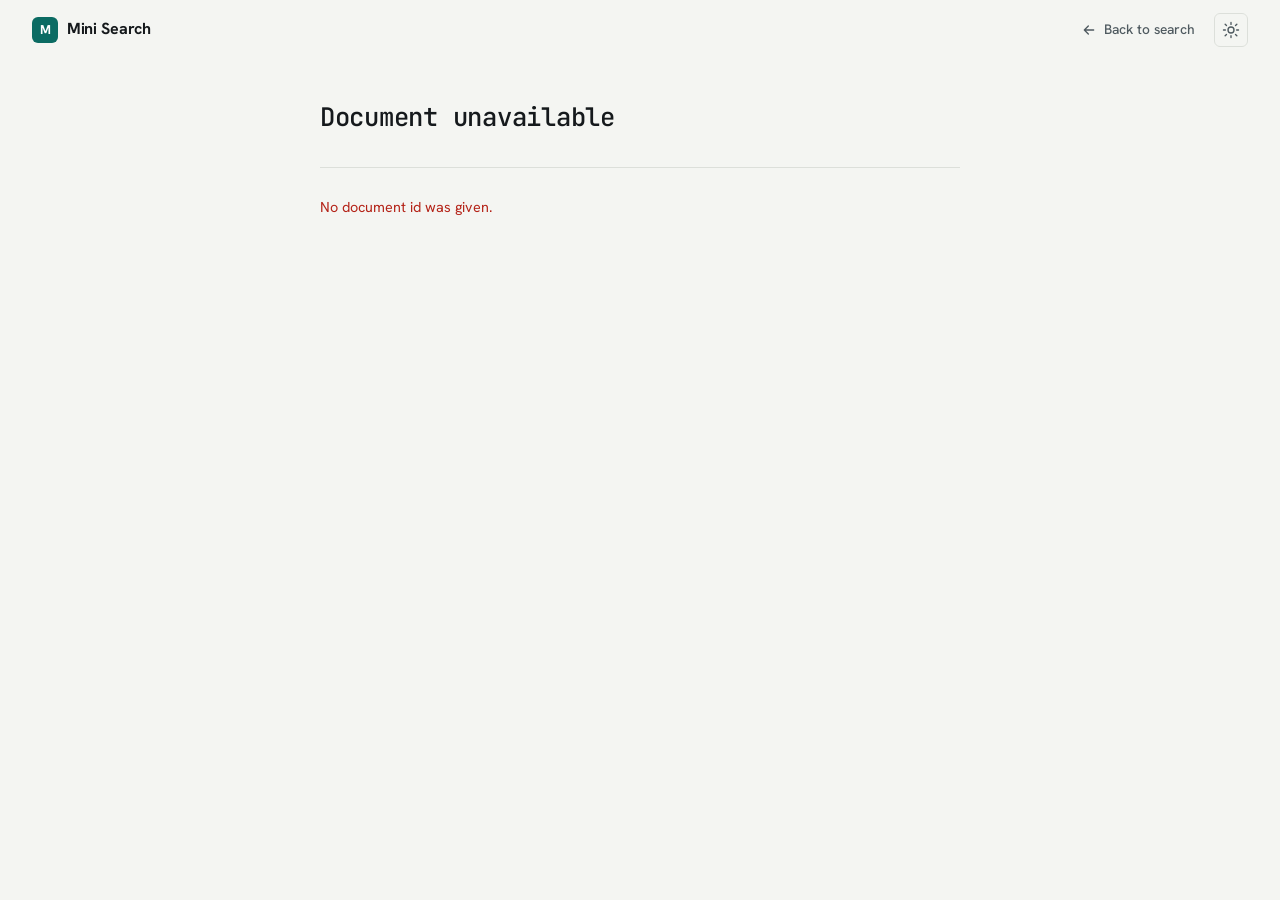
<file: web/document.html>
<!DOCTYPE html>
<html lang="en">
<head>
  <meta charset="utf-8">
  <meta name="viewport" content="width=device-width, initial-scale=1">
  <meta name="color-scheme" content="light dark">
  <title>Document · Mini Search</title>
  <link rel="preconnect" href="https://fonts.googleapis.com">
  <link rel="preconnect" href="https://fonts.gstatic.com" crossorigin>
  <link rel="stylesheet" href="https://fonts.googleapis.com/css2?family=Hanken+Grotesk:wght@400;500;600;700&family=Source+Serif+4:opsz,wght@8..60,400;8..60,600&family=JetBrains+Mono:wght@400;500&display=swap">
  <script>try{var t=localStorage.getItem("mini-search-theme");if(t)document.documentElement.dataset.theme=t}catch(e){}</script>
  <link rel="stylesheet" href="style.css">
</head>
<body>
  <header class="topbar">
    <a href="/" class="brand">
      <span class="brand-mark" aria-hidden="true">M</span>
      <span class="brand-name">Mini Search</span>
    </a>
    <div class="topbar-actions">
      <a class="ghost-link" href="/">
        <svg viewBox="0 0 24 24" width="16" height="16" aria-hidden="true"><path d="M19 12H5M11 6l-6 6 6 6" fill="none" stroke="currentColor" stroke-width="2" stroke-linecap="round" stroke-linejoin="round"/></svg>
        <span>Back to search</span>
      </a>
      <button id="theme-toggle" class="icon-btn" type="button" aria-label="Toggle color theme" title="Toggle theme">
        <svg class="icon-sun" viewBox="0 0 24 24" width="18" height="18" aria-hidden="true"><circle cx="12" cy="12" r="4" fill="none" stroke="currentColor" stroke-width="1.8"/><path d="M12 2v2.5M12 19.5V22M4.2 4.2l1.8 1.8M18 18l1.8 1.8M2 12h2.5M19.5 12H22M4.2 19.8 6 18M18 6l1.8-1.8" stroke="currentColor" stroke-width="1.8" stroke-linecap="round"/></svg>
        <svg class="icon-moon" viewBox="0 0 24 24" width="18" height="18" aria-hidden="true"><path d="M20 14.5A8 8 0 1 1 9.5 4a6.5 6.5 0 0 0 10.5 10.5Z" fill="none" stroke="currentColor" stroke-width="1.8" stroke-linejoin="round"/></svg>
      </button>
    </div>
  </header>

  <main class="page page-doc">
    <article class="doc">
      <h1 id="doc-title" class="doc-title">Loading…</h1>
      <div class="doc-meta">
        <span id="doc-category" class="doc-category" hidden></span>
        <span id="doc-id" class="doc-id mono"></span>
      </div>
      <div id="doc-status" class="doc-status" role="status" aria-live="polite"></div>
      <div id="doc-text" class="doc-text"></div>
    </article>
  </main>

  <script>
    (function () {
      "use strict";

      var titleEl = document.getElementById("doc-title");
      var categoryEl = document.getElementById("doc-category");
      var idEl = document.getElementById("doc-id");
      var statusEl = document.getElementById("doc-status");
      var textEl = document.getElementById("doc-text");

      function setStatus(message, kind) {
        statusEl.textContent = message;
        statusEl.className = kind ? "doc-status " + kind : "doc-status";
      }

      function showError(message) {
        titleEl.textContent = "Document unavailable";
        categoryEl.hidden = true;
        setStatus(message, "error");
        textEl.replaceChildren();
      }

      var docId = new URLSearchParams(window.location.search).get("id");
      if (!docId) {
        showError("No document id was given.");
        return;
      }

      idEl.textContent = docId;
      setStatus("Loading…", "loading");

      fetch("/document/" + encodeURIComponent(docId))
        .then(function (response) {
          if (response.status === 404) {
            throw new Error("Document " + docId + " was not found.");
          }
          if (!response.ok) {
            throw new Error("The server returned " + response.status + ".");
          }
          return response.json();
        })
        .then(function (doc) {
          document.title = doc.doc_id + " · Mini Search";
          titleEl.textContent = doc.doc_id;
          categoryEl.textContent = doc.category || "";
          categoryEl.hidden = !doc.category;
          idEl.textContent = doc.doc_id;

          var fragment = document.createDocumentFragment();
          var blocks = String(doc.text || "").split(/\n{2,}/);
          for (var i = 0; i < blocks.length; i++) {
            var block = blocks[i];
            if (!block.trim()) continue;
            var p = document.createElement("p");
            p.textContent = block;
            fragment.appendChild(p);
          }
          textEl.replaceChildren(fragment);
          setStatus("", "");
        })
        .catch(function (error) {
          showError(error.message);
        });
    })();
  </script>

  <script>
    (function () {
      "use strict";
      var key = "mini-search-theme";
      var stored = localStorage.getItem(key);
      if (stored) document.documentElement.dataset.theme = stored;
      var btn = document.getElementById("theme-toggle");
      if (!btn) return;
      btn.addEventListener("click", function () {
        var current =
          document.documentElement.dataset.theme ||
          (window.matchMedia("(prefers-color-scheme: dark)").matches ? "dark" : "light");
        var next = current === "dark" ? "light" : "dark";
        document.documentElement.dataset.theme = next;
        localStorage.setItem(key, next);
      });
    })();
  </script>
</body>
</html>
</file>
<file: web/style.css>
/* Mini Search — design tokens */
:root {
  --bg: #f4f5f2; --surface: #fbfbf9; --text: #15191c; --muted: #4f5a60; --soft: #76828a;
  --line: #dcdfda; --line-2: #c3c9c4; --accent: #0b6b63; --accent-soft: rgba(11,107,99,.1);
  --ring: rgba(11,107,99,.3); --error: #b42318; --mark: #ffe58a; --on-accent: #fff;
  --ui: "Hanken Grotesk", system-ui, -apple-system, "Segoe UI", sans-serif;
  --read: "Source Serif 4", Georgia, "Times New Roman", serif;
  --mono: "JetBrains Mono", ui-monospace, Menlo, Consolas, monospace;
  --w: 760px; --t: 160ms ease; color-scheme: light;
}
:root[data-theme="dark"] {
  --bg: #101413; --surface: #161b1a; --text: #e6ebe8; --muted: #a2aeaa; --soft: #7a8682;
  --line: #26302d; --line-2: #36423e; --accent: #4fc3b5; --accent-soft: rgba(79,195,181,.12);
  --ring: rgba(79,195,181,.35); --error: #f08a80; --mark: rgba(255,214,90,.28); --on-accent: #08201d;
  color-scheme: dark;
}
@media (prefers-color-scheme: dark) {
  :root:not([data-theme="light"]) {
    --bg: #101413; --surface: #161b1a; --text: #e6ebe8; --muted: #a2aeaa; --soft: #7a8682;
    --line: #26302d; --line-2: #36423e; --accent: #4fc3b5; --accent-soft: rgba(79,195,181,.12);
    --ring: rgba(79,195,181,.35); --error: #f08a80; --mark: rgba(255,214,90,.28); --on-accent: #08201d;
    color-scheme: dark;
  }
}

*, *::before, *::after { box-sizing: border-box; }
html, body { margin: 0; padding: 0; }
html { scroll-behavior: smooth; }
body { font-family: var(--ui); background: var(--bg); color: var(--text); line-height: 1.55; min-height: 100vh; -webkit-font-smoothing: antialiased; }
.mono { font-family: var(--mono); font-size: .82em; }
.visually-hidden { position: absolute !important; width: 1px; height: 1px; margin: -1px; padding: 0; overflow: hidden; clip: rect(0 0 0 0); white-space: nowrap; border: 0; }
:focus-visible { outline: 2px solid var(--accent); outline-offset: 2px; }
.aurora { display: none; }

/* Top bar */
.topbar { position: sticky; top: 0; z-index: 40; display: flex; align-items: center; justify-content: space-between; gap: 1rem; padding: .8rem clamp(1rem, 4vw, 2rem); background: color-mix(in srgb, var(--bg) 88%, transparent); backdrop-filter: blur(10px); -webkit-backdrop-filter: blur(10px); border-bottom: 1px solid transparent; transition: border-color var(--t); }
body.searched .topbar { border-bottom-color: var(--line); }
.brand { display: inline-flex; align-items: center; gap: .55rem; color: var(--text); text-decoration: none; font-weight: 700; letter-spacing: -.01em; }
.brand-mark { display: inline-grid; place-items: center; width: 26px; height: 26px; border-radius: 6px; background: var(--accent); color: var(--on-accent); font-size: .8rem; font-weight: 700; }
.topbar-actions { display: flex; align-items: center; gap: .5rem; }
.ghost-link { display: inline-flex; align-items: center; gap: .4rem; padding: .4rem .7rem; border-radius: 6px; color: var(--muted); font-size: .86rem; font-weight: 500; text-decoration: none; transition: color var(--t), background var(--t); }
.ghost-link:hover { color: var(--text); background: var(--accent-soft); }
.icon-btn { display: inline-grid; place-items: center; width: 34px; height: 34px; padding: 0; border: 1px solid var(--line); border-radius: 6px; background: transparent; color: var(--muted); cursor: pointer; transition: color var(--t), border-color var(--t); }
.icon-btn:hover { color: var(--text); border-color: var(--line-2); }
.icon-btn .icon-moon { display: none; }
:root[data-theme="dark"] .icon-btn .icon-sun { display: none; }
:root[data-theme="dark"] .icon-btn .icon-moon { display: block; }
@media (prefers-color-scheme: dark) {
  :root:not([data-theme="light"]) .icon-btn .icon-sun { display: none; }
  :root:not([data-theme="light"]) .icon-btn .icon-moon { display: block; }
}

/* Page + hero (left aligned) */
.page { max-width: var(--w); margin: 0 auto; padding: 2rem 1.25rem 5rem; }
.hero { margin-top: clamp(2.5rem, 12vh, 7rem); transition: margin-top 350ms ease; }
body.searched .hero { margin-top: 1rem; }
.hero-title { margin: 0 0 .4rem; font-size: clamp(2rem, 5vw, 3.1rem); font-weight: 700; letter-spacing: -.035em; line-height: 1.08; }
.gradient-text { color: inherit; }
.hero-sub { margin: 0 0 1.75rem; color: var(--muted); max-width: 52ch; }
body.searched .hero-title, body.searched .hero-sub { display: none; }

/* Search field: one strong line, not a floating card */
.search-wrap { position: relative; }
.search-box { display: flex; align-items: center; gap: .6rem; padding: .35rem .35rem .35rem .25rem; background: var(--surface); border: 1px solid var(--line-2); border-bottom: 3px solid var(--accent); border-radius: 8px; transition: box-shadow var(--t); }
.search-box:focus-within { box-shadow: 0 0 0 4px var(--ring); }
.search-icon { margin-left: .6rem; color: var(--soft); flex-shrink: 0; }
.search-box input { flex: 1; min-width: 0; padding: .7rem 0; border: 0; outline: 0; background: transparent; color: inherit; font: inherit; font-size: 1.12rem; -webkit-appearance: none; appearance: none; }
.search-box input::placeholder { color: var(--soft); }
.search-box input::-webkit-search-cancel-button { -webkit-appearance: none; }
.key-hint, .tip kbd { padding: .1rem .45rem; border: 1px solid var(--line-2); border-bottom-width: 2px; border-radius: 4px; color: var(--soft); font: 500 .75rem var(--mono); }
.search-box button { display: inline-flex; align-items: center; gap: .45rem; padding: .65rem 1.1rem; border: 0; border-radius: 6px; background: var(--accent); color: var(--on-accent); font: 600 .95rem var(--ui); cursor: pointer; transition: opacity var(--t); }
.search-box button:hover { opacity: .9; }
.search-box button:disabled { opacity: .55; cursor: progress; }

/* Suggestions */
.suggestions { position: absolute; left: 0; right: 0; top: calc(100% + 6px); z-index: 30; max-height: 340px; overflow-y: auto; padding: .3rem; background: var(--surface); border: 1px solid var(--line-2); border-radius: 8px; box-shadow: 0 16px 40px -12px rgba(0,0,0,.25); }
.suggestions[hidden] { display: none; }
.suggestion { padding: .5rem .7rem; border-radius: 5px; color: var(--muted); font-size: .94rem; cursor: pointer; white-space: nowrap; overflow: hidden; text-overflow: ellipsis; }
.suggestion.active { background: var(--accent-soft); color: var(--text); }

/* Mode: segmented control */
.mode-toggle { display: inline-flex; margin-top: 1rem; padding: 3px; border: 1px solid var(--line); border-radius: 8px; background: var(--surface); }
.mode-slider { display: none; }
.mode-option { cursor: pointer; }
.mode-option input { position: absolute; opacity: 0; pointer-events: none; }
.mode-option span { display: block; padding: .38rem .95rem; border-radius: 5px; color: var(--muted); font-size: .88rem; font-weight: 500; transition: background var(--t), color var(--t); }
.mode-option:hover span { color: var(--text); }
.mode-option:has(input:checked) span { background: var(--accent); color: var(--on-accent); }
.mode-toggle:has(input:focus-visible) { outline: 2px solid var(--accent); outline-offset: 2px; }
.tip { margin: .9rem 0 0; color: var(--soft); font-size: .84rem; }
.tip code { font-family: var(--mono); font-size: .92em; color: var(--muted); }
body.searched .tip { display: none; }

/* Facets */
.facets { margin: 1.25rem 0 0; padding: 0; border: 0; min-width: 0; }
.facets[hidden] { display: none; }
.facet-list { display: flex; flex-wrap: wrap; align-items: center; gap: .4rem; }
.facet { display: inline-flex; align-items: center; gap: .45rem; padding: .28rem .65rem; border: 1px solid var(--line-2); border-radius: 999px; color: var(--muted); font-size: .84rem; font-weight: 500; cursor: pointer; transition: border-color var(--t), background var(--t), color var(--t); }
.facet input { position: absolute; opacity: 0; pointer-events: none; }
.facet:hover { border-color: var(--accent); color: var(--text); }
.facet.selected { background: var(--accent); border-color: var(--accent); color: var(--on-accent); }
.facet:has(input:focus-visible) { outline: 2px solid var(--accent); outline-offset: 2px; }
.facet-count { font: 500 .74rem var(--mono); opacity: .75; font-variant-numeric: tabular-nums; }
.facet-clear { margin-top: .5rem; padding: .2rem 0; border: 0; background: none; color: var(--muted); font: 500 .84rem var(--ui); text-decoration: underline; text-underline-offset: 3px; cursor: pointer; }
.facet-clear:hover { color: var(--error); }
.facet-clear[hidden] { display: none; }

/* Status */
.status { display: flex; align-items: center; gap: .5rem; min-height: 1.4rem; margin: 1.5rem 0 .25rem; color: var(--muted); font-size: .86rem; }
.status:empty { display: none; }
.status.loading::before { content: ""; width: 12px; height: 12px; border: 2px solid var(--line-2); border-top-color: var(--accent); border-radius: 50%; animation: spin 700ms linear infinite; }
.status.error { color: var(--error); }

/* Results: a ruled list, not cards */
.results { display: flex; flex-direction: column; animation: fade 220ms ease; }
.result { padding: 1.2rem 0; border-top: 1px solid var(--line); }
.result:first-child { border-top-color: var(--line-2); }
.result-header { display: flex; align-items: baseline; justify-content: space-between; gap: 1rem; }
.result-title { margin: 0; font: 500 .92rem var(--mono); overflow-wrap: anywhere; }
.result-title a { color: var(--accent); text-decoration: none; }
.result-title a:hover { text-decoration: underline; text-underline-offset: 3px; }
.result-score { display: inline-flex; align-items: center; gap: .5rem; flex-shrink: 0; color: var(--soft); font: 400 .72rem var(--mono); font-variant-numeric: tabular-nums; }
.score-bar { width: 56px; height: 4px; border-radius: 2px; background: var(--line); overflow: hidden; }
.score-bar i { display: block; height: 100%; background: var(--accent); }
.result-snippet { margin: .5rem 0 0; color: var(--text); font: 400 1.04rem/1.65 var(--read); max-width: 68ch; }
.result-toggle { display: inline-flex; align-items: center; gap: .35rem; margin-top: .6rem; padding: .15rem 0; border: 0; background: none; color: var(--muted); font: 500 .84rem var(--ui); cursor: pointer; }
.result-toggle:hover { color: var(--accent); }
.result-toggle::after { content: ""; width: 6px; height: 6px; border-right: 2px solid currentColor; border-bottom: 2px solid currentColor; transform: translateY(-2px) rotate(45deg); transition: transform var(--t); }
.result-toggle[aria-expanded="true"]::after { transform: translateY(1px) rotate(225deg); }
.result-body { margin-top: .8rem; padding: .9rem 0 .2rem 1rem; border-left: 3px solid var(--accent); color: var(--text); font: 400 1rem/1.75 var(--read); white-space: pre-wrap; overflow-wrap: anywhere; max-width: 68ch; }
.result-body[hidden] { display: none; }
.result-body.error { color: var(--error); }
mark { padding: 0 .12em; border-radius: 3px; background: var(--mark); color: inherit; font-weight: 600; }

/* Skeletons */
.skeleton { pointer-events: none; }
.skeleton-line { height: 12px; margin-top: .6rem; border-radius: 4px; background: linear-gradient(90deg, var(--line) 25%, var(--surface) 40%, var(--line) 60%); background-size: 300% 100%; animation: shimmer 1.4s ease-in-out infinite; }
.skeleton-line.skeleton-title { width: 30%; height: 13px; margin-top: 0; }
.skeleton-line.short { width: 60%; }

/* Document page */
.page-doc { max-width: 680px; padding-top: 2.5rem; }
.doc-eyebrow { display: none; }
.doc-title { margin: 0; font: 500 clamp(1.25rem, 3vw, 1.6rem) var(--mono); letter-spacing: -.01em; line-height: 1.3; overflow-wrap: anywhere; }
.doc-meta { display: flex; flex-wrap: wrap; align-items: center; gap: .6rem; margin: .8rem 0 1.75rem; padding-bottom: 1.25rem; border-bottom: 1px solid var(--line); }
.doc-category { padding: .15rem .65rem; border-radius: 999px; background: var(--accent-soft); color: var(--accent); font-size: .8rem; font-weight: 600; }
.doc-category[hidden] { display: none; }
.doc-id { color: var(--soft); }
.doc-status { margin: 1rem 0; color: var(--muted); font-size: .9rem; }
.doc-status:empty { display: none; }
.doc-status.error { color: var(--error); }
.doc-text { font: 400 1.14rem/1.8 var(--read); }
.doc-text p { margin: 0 0 1.3rem; max-width: 66ch; }

@keyframes spin { to { transform: rotate(360deg); } }
@keyframes shimmer { from { background-position: 100% 0; } to { background-position: -100% 0; } }
@keyframes fade { from { opacity: 0; } to { opacity: 1; } }
@media (prefers-reduced-motion: reduce) {
  *, *::before, *::after { animation-duration: .01ms !important; animation-iteration-count: 1 !important; transition-duration: .01ms !important; scroll-behavior: auto !important; }
}
@media (max-width: 560px) {
  .key-hint, .btn-label { display: none; }
  .search-box button { padding: .65rem .8rem; }
  .mode-option span { padding: .38rem .7rem; }
  .result-header { flex-direction: column; gap: .35rem; }
}

/* Landing examples + empty-state action */
.examples { display: flex; flex-wrap: wrap; align-items: center; gap: .5rem; margin-top: 1.1rem; color: var(--soft); font-size: .86rem; }
.examples button, .status-action { padding: .25rem .7rem; border: 1px solid var(--line-2); border-radius: 999px; background: transparent; color: var(--muted); font: 500 .84rem var(--ui); cursor: pointer; transition: border-color var(--t), color var(--t); }
.examples button:hover, .status-action:hover { border-color: var(--accent); color: var(--accent); }
body.searched .examples { display: none; }
@media print { .topbar, .search-wrap, .mode-toggle, .facets, .result-toggle { display: none; } body { background: #fff; } }
</file>
